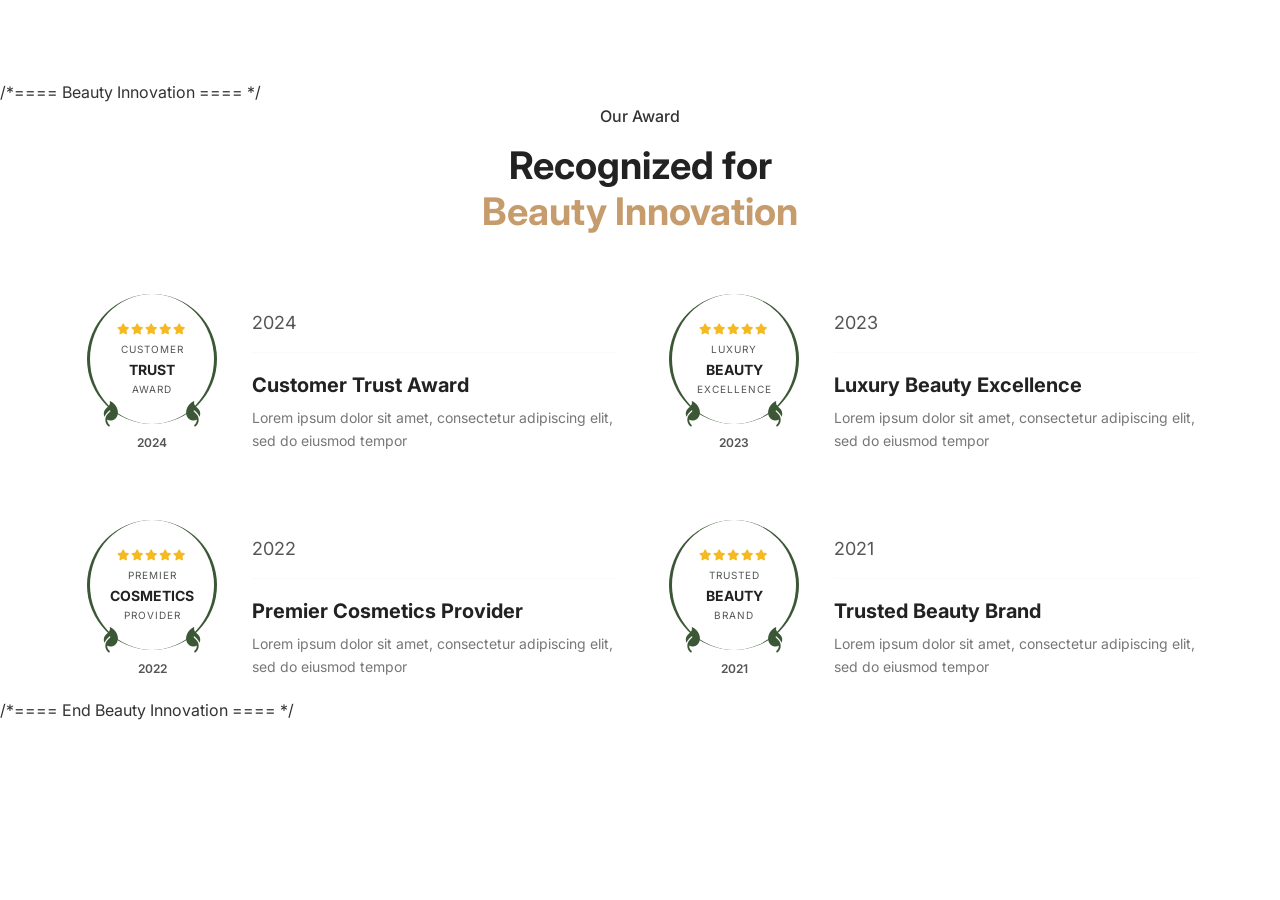
<file: practice.html>
<!DOCTYPE html>
<html lang="en">
<head>
    <meta charset="UTF-8">
    <meta name="viewport" content="width=device-width, initial-scale=1.0">
    <title>Our Awards Section</title>
    <link href="https://cdn.jsdelivr.net/npm/bootstrap@5.3.2/dist/css/bootstrap.min.css" rel="stylesheet">
    <link rel="stylesheet" href="https://cdnjs.cloudflare.com/ajax/libs/font-awesome/6.4.2/css/all.min.css">
    <link href="https://fonts.googleapis.com/css2?family=Inter:wght@400;500;600;700&display=swap" rel="stylesheet">

    <style>
        body {
            font-family: 'Inter', sans-serif;
            background-color: #ffffff;
            color: #333;
            padding: 80px 0;
        }



        /*==== Beauty Innovation ==== */


        .section-header {
            margin-bottom: 60px;
            position: relative;
        }

        .subtitle-wrapper {
            position: relative;
            display: inline-block;
            margin-bottom: 15px;
        }

        .subtitle {
            font-size: 16px;
            font-weight: 500;
            color: #333;
            position: relative;
            z-index: 2;
        }

      

        .main-title {
            font-size: 38px;
            font-weight: 700;
            color: #222;
            margin: 0;
            line-height: 1.2;
        }

        .highlight-text {
            color: #c69c6d; /* Golden/Tan color matching the image */
        }

        /* --- Award Item Styling --- */
        .award-item {
            display: flex;
            align-items: flex-start;
            margin-bottom: 20px;
        }

        /* Badge Graphic Area */
        .award-badge-container {
            min-width: 140px;
            text-align: center;
            margin-right: 30px;
        }

        /* CSS Approximation of the Laurel Wreath */
        .laurel-badge {
            position: relative;
            width: 130px;
            height: 130px;
            border-radius: 50%;
            border-left: 3px solid #3b5736; /* Dark green hints */
            border-right: 3px solid #3b5736;
            display: flex;
            flex-direction: column;
            justify-content: center;
            align-items: center;
            margin: 0 auto;
        }

        /* Adding small leaves using CSS */
        .laurel-badge::before, .laurel-badge::after {
            content: "\f06c"; /* FontAwesome leaf unicode */
            font-family: "Font Awesome 6 Free";
            font-weight: 900;
            position: absolute;
            bottom: -5px;
            color: #3b5736;
            font-size: 20px;
        }
        .laurel-badge::before {
            left: 10px;
            transform: rotate(-45deg);
        }
        .laurel-badge::after {
            right: 10px;
            transform: scaleX(-1) rotate(-45deg);
        }

        .stars {
            color: #f5b921; /* Yellow stars */
            font-size: 11px;
            letter-spacing: 2px;
            margin-bottom: 5px;
        }

        .badge-text-small {
            font-size: 10px;
            color: #555;
            letter-spacing: 1px;
            margin: 0;
            text-transform: uppercase;
        }

        .badge-text-main {
            font-size: 14px;
            font-weight: 700;
            color: #222;
            margin: 2px 0;
            text-transform: uppercase;
        }

        .badge-year {
            font-size: 12px;
            font-weight: 600;
            color: #555;
            margin-top: 10px;
        }

        /* --- Text Content Area --- */
        .award-content {
            flex-grow: 1;
            padding-top: 15px; /* Aligns text visually with the center of the badge */
        }

        .content-year {
            font-size: 18px;
            color: #555;
            margin-bottom: 10px;
        }

        .divider-line {
            width: 100%;
            height: 1px;
            background-color: #eaeaea;
            margin-bottom: 20px;
            border: none;
        }

        .award-title {
            font-size: 20px;
            font-weight: 700;
            color: #222;
            margin-bottom: 10px;
        }

        .award-desc {
            font-size: 14px;
            color: #777;
            line-height: 1.6;
            margin: 0;
        }

        /* Mobile Adjustments */
        @media (max-width: 576px) {
            .award-item {
                flex-direction: column;
                align-items: center;
                text-align: center;
            }
            .award-badge-container {
                margin-right: 0;
                margin-bottom: 20px;
            }
            .award-content {
                padding-top: 0;
            }
        }

        /*==== Beauty Innovation ==== */

    </style>
</head>
<body>


        /*==== Beauty Innovation ==== */

<section class="awards-section">
    <div class="container">
        
        <div class="row">
            <div class="col-12 text-center section-header">
                <div class="subtitle-wrapper">
                    <span class="subtitle">Our Award</span>
                </div>
                <h2 class="main-title">Recognized for</h2>
                <h2 class="main-title highlight-text">Beauty Innovation</h2>
            </div>
        </div>

        <div class="row g-5">
            
            <div class="col-md-6">
                <div class="award-item">
                    <div class="award-badge-container">
                        <div class="laurel-badge">
                            <div class="stars">
                                <i class="fa-solid fa-star"></i><i class="fa-solid fa-star"></i><i class="fa-solid fa-star"></i><i class="fa-solid fa-star"></i><i class="fa-solid fa-star"></i>
                            </div>
                            <p class="badge-text-small">Customer</p>
                            <p class="badge-text-main">Trust</p>
                            <p class="badge-text-small">Award</p>
                        </div>
                        <div class="badge-year">2024</div>
                    </div>
                    <div class="award-content">
                        <div class="content-year">2024</div>
                        <hr class="divider-line">
                        <h3 class="award-title">Customer Trust Award</h3>
                        <p class="award-desc">Lorem ipsum dolor sit amet, consectetur adipiscing elit, sed do eiusmod tempor</p>
                    </div>
                </div>
            </div>

            <div class="col-md-6">
                <div class="award-item">
                    <div class="award-badge-container">
                        <div class="laurel-badge">
                            <div class="stars">
                                <i class="fa-solid fa-star"></i><i class="fa-solid fa-star"></i><i class="fa-solid fa-star"></i><i class="fa-solid fa-star"></i><i class="fa-solid fa-star"></i>
                            </div>
                            <p class="badge-text-small">Luxury</p>
                            <p class="badge-text-main">Beauty</p>
                            <p class="badge-text-small">Excellence</p>
                        </div>
                        <div class="badge-year">2023</div>
                    </div>
                    <div class="award-content">
                        <div class="content-year">2023</div>
                        <hr class="divider-line">
                        <h3 class="award-title">Luxury Beauty Excellence</h3>
                        <p class="award-desc">Lorem ipsum dolor sit amet, consectetur adipiscing elit, sed do eiusmod tempor</p>
                    </div>
                </div>
            </div>

            <div class="col-md-6">
                <div class="award-item">
                    <div class="award-badge-container">
                        <div class="laurel-badge">
                            <div class="stars">
                                <i class="fa-solid fa-star"></i><i class="fa-solid fa-star"></i><i class="fa-solid fa-star"></i><i class="fa-solid fa-star"></i><i class="fa-solid fa-star"></i>
                            </div>
                            <p class="badge-text-small">Premier</p>
                            <p class="badge-text-main">Cosmetics</p>
                            <p class="badge-text-small">Provider</p>
                        </div>
                        <div class="badge-year">2022</div>
                    </div>
                    <div class="award-content">
                        <div class="content-year">2022</div>
                        <hr class="divider-line">
                        <h3 class="award-title">Premier Cosmetics Provider</h3>
                        <p class="award-desc">Lorem ipsum dolor sit amet, consectetur adipiscing elit, sed do eiusmod tempor</p>
                    </div>
                </div>
            </div>

            <div class="col-md-6">
                <div class="award-item">
                    <div class="award-badge-container">
                        <div class="laurel-badge">
                            <div class="stars">
                                <i class="fa-solid fa-star"></i><i class="fa-solid fa-star"></i><i class="fa-solid fa-star"></i><i class="fa-solid fa-star"></i><i class="fa-solid fa-star"></i>
                            </div>
                            <p class="badge-text-small">Trusted</p>
                            <p class="badge-text-main">Beauty</p>
                            <p class="badge-text-small">Brand</p>
                        </div>
                        <div class="badge-year">2021</div>
                    </div>
                    <div class="award-content">
                        <div class="content-year">2021</div>
                        <hr class="divider-line">
                        <h3 class="award-title">Trusted Beauty Brand</h3>
                        <p class="award-desc">Lorem ipsum dolor sit amet, consectetur adipiscing elit, sed do eiusmod tempor</p>
                    </div>
                </div>
            </div>

        </div>
    </div>
</section>

/*==== End Beauty Innovation ==== */


<script src="https://cdn.jsdelivr.net/npm/bootstrap@5.3.2/dist/js/bootstrap.bundle.min.js"></script>
</body>
</html>
</file>
